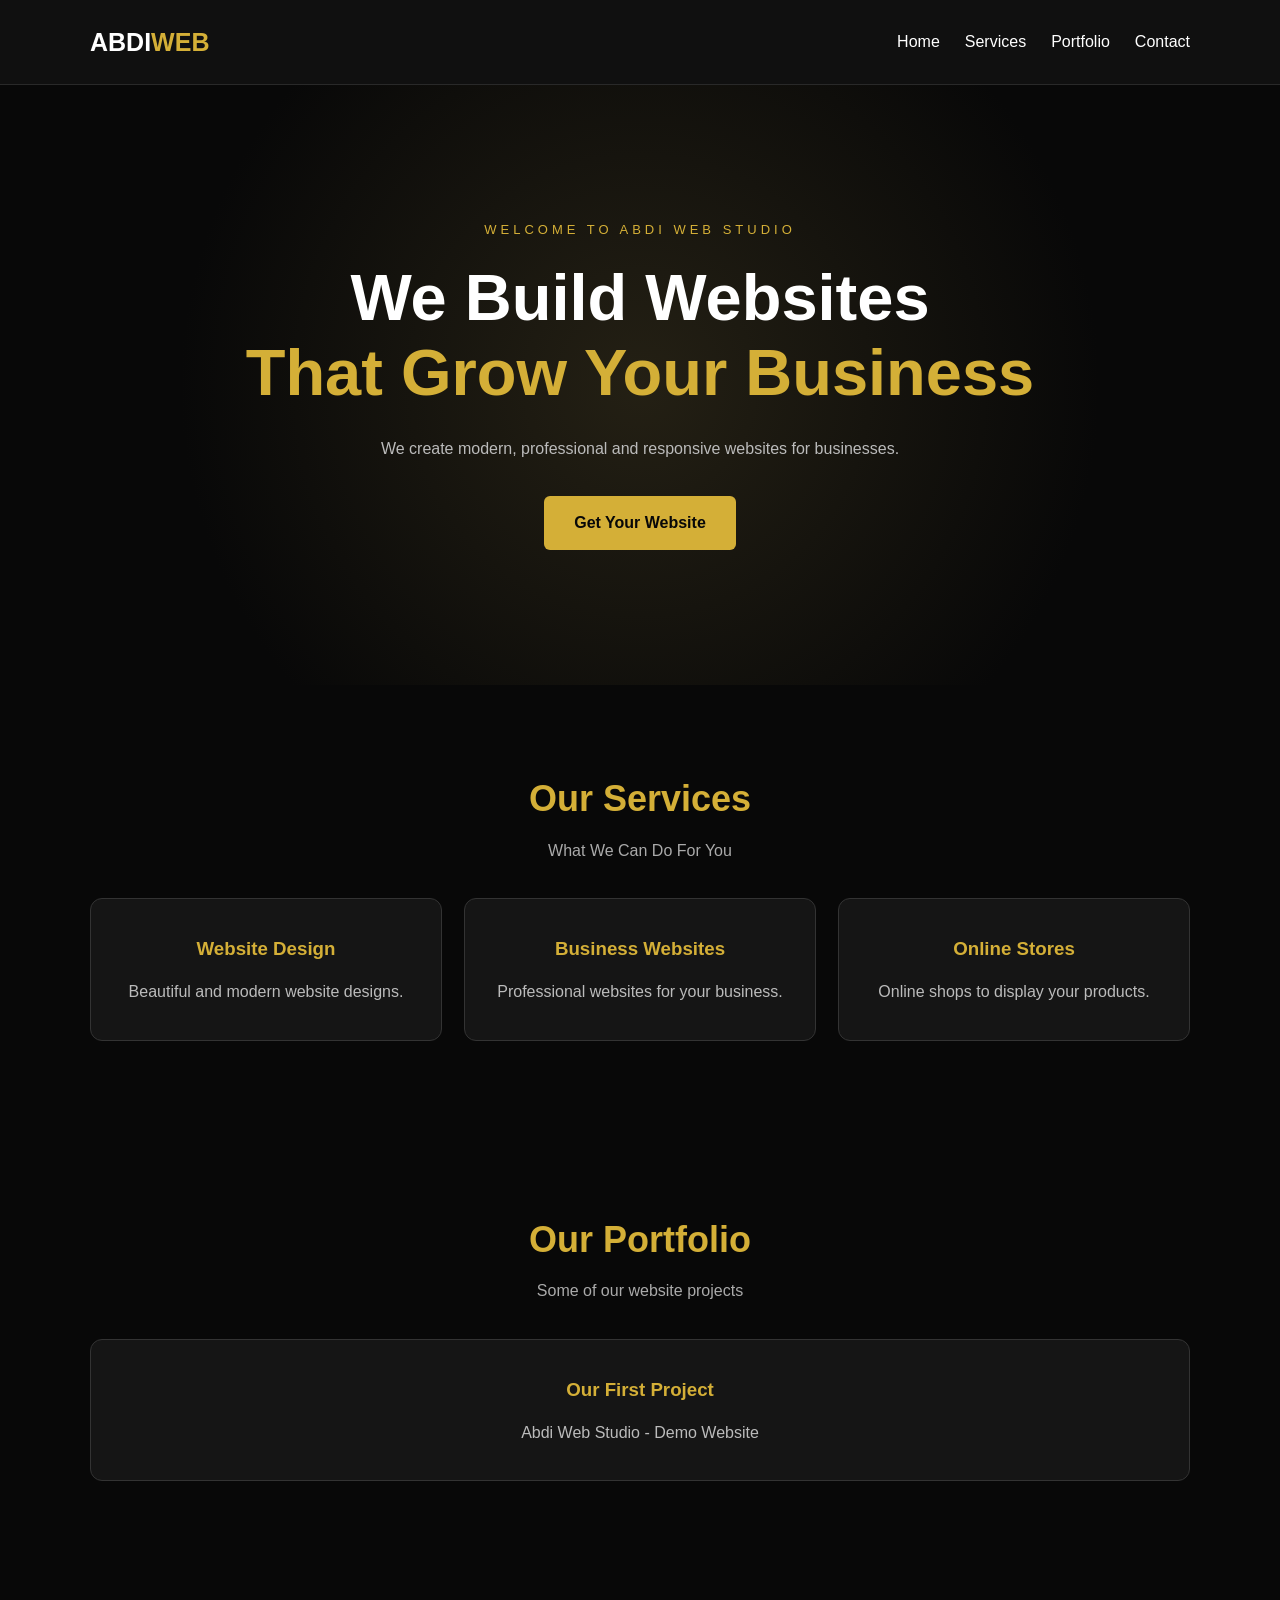
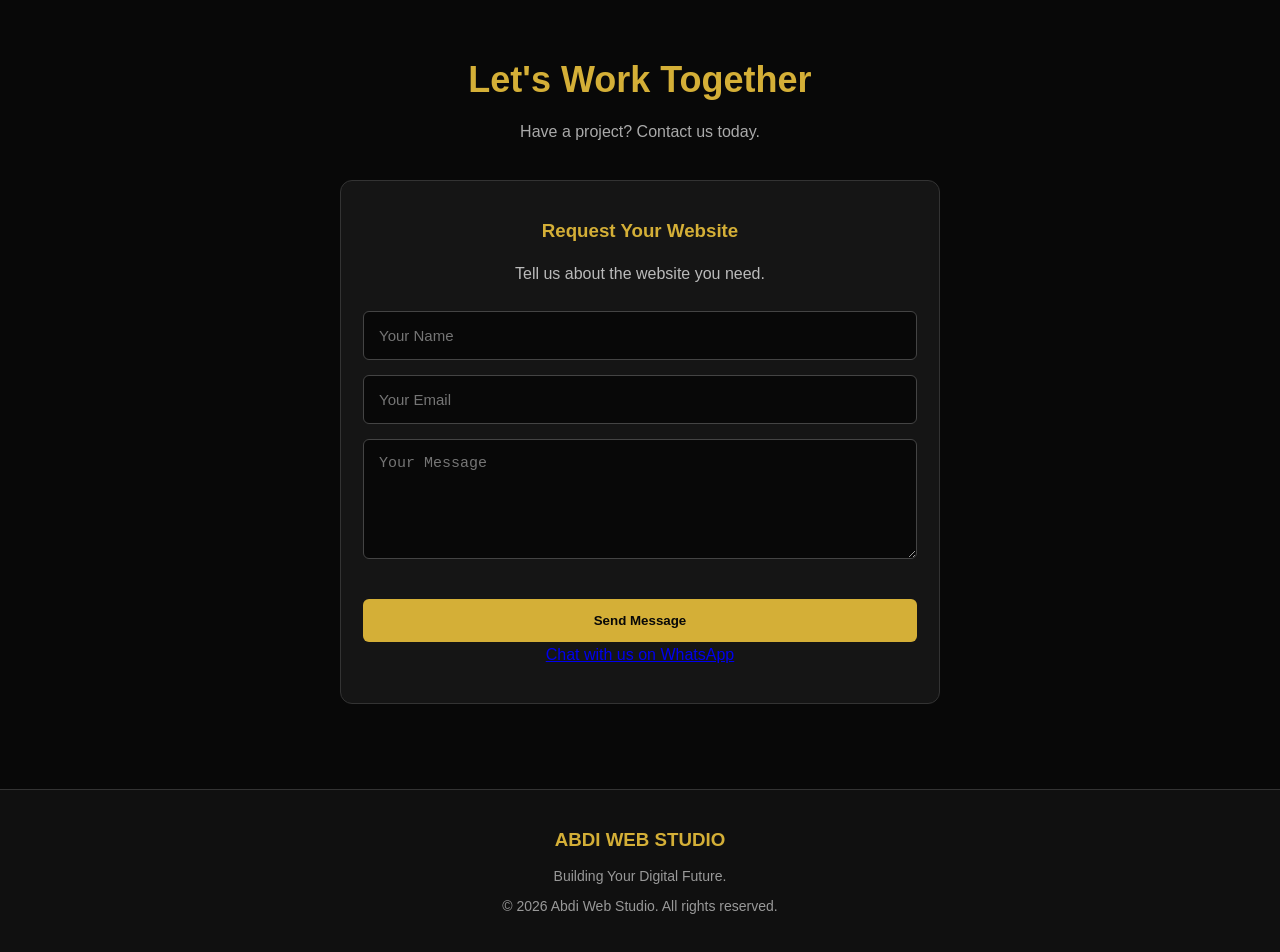
<file: index.html>
<!DOCTYPE html>
<html lang="en">
<head>
  <meta charset="UTF-8">
  <meta name="viewport" content="width=device-width, initial-scale=1.0">
  <title>Abdi Web Studio | Professional Websites</title>
  <link rel="stylesheet" href="style.css">
</head>
<body>

  <!-- NAVIGATION -->
  <header>
    <nav class="navbar">
      <a href="#home" class="logo">ABDI<span>WEB</span></a>

      <div class="nav-links">
        <a href="#home">Home</a>
        <a href="#services">Services</a>
        <a href="#portfolio">Portfolio</a>
        <a href="#contact">Contact</a>
      </div>
    </nav>
  </header>

  <!-- HOME -->
  <section class="hero" id="home">
    <p class="small-title">WELCOME TO ABDI WEB STUDIO</p>

    <h1>We Build Websites<br>
      <span>That Grow Your Business</span>
    </h1>

    <p class="hero-text">
      We create modern, professional and
      responsive websites for businesses.
    </p>

    <a href="#contact" class="main-button">
      Get Your Website
    </a>
  </section>

  <!-- SERVICES -->
  <section class="section" id="services">
    <h2>Our Services</h2>
    <p>What We Can Do For You</p>

    <div class="service-container">

      <div class="service-card">
        <h3>Website Design</h3>
        <p>Beautiful and modern website designs.</p>
      </div>

      <div class="service-card">
        <h3>Business Websites</h3>
        <p>Professional websites for your business.</p>
      </div>

      <div class="service-card">
        <h3>Online Stores</h3>
        <p>Online shops to display your products.</p>
      </div>

    </div>
  </section>

  <!-- PORTFOLIO -->
  <section class="section" id="portfolio">
    <h2>Our Portfolio</h2>
    <p>Some of our website projects</p>

    <div class="portfolio-card">
      <h3>Our First Project</h3>
      <p>Abdi Web Studio - Demo Website</p>
    </div>
  </section>

  <!-- CONTACT -->
  <section class="section" id="contact">
    <h2>Let's Work Together</h2>
    <p>Have a project? Contact us today.</p>

 <div class="contact-card">
  <h3>Request Your Website</h3>
  <p>Tell us about the website you need.</p>

  <form id="contactForm" action="https://formsubmit.app/f/tu5mpcwybr" method="POST">

    <input type="hidden" name="_redirect" value="https://abdi8143.github.io/Abdi-web-studio/thanks.html">

    <input type="text" name="name" placeholder="Your Name" required>

    <input type="email" name="email" placeholder="Your Email" required>

    <textarea name="message" placeholder="Your Message" required></textarea>

    <button type="submit" class="main-button">
      Send Message
    </button>

  </form>

<!-- WHATSAPP BUTTON -->
<a href="https://wa.me/252614748371"
   target="_blank"
   rel="noopener">
   Chat with us on WhatsApp
</a>

</div>
</section>

  <!-- FOOTER -->
  <footer>
    <h3>ABDI WEB STUDIO</h3>
    <p>Building Your Digital Future.</p>
    <p>© 2026 Abdi Web Studio. All rights reserved.</p>
  </footer>
<script src="script.js"></script>
</body>
</html>
</file>
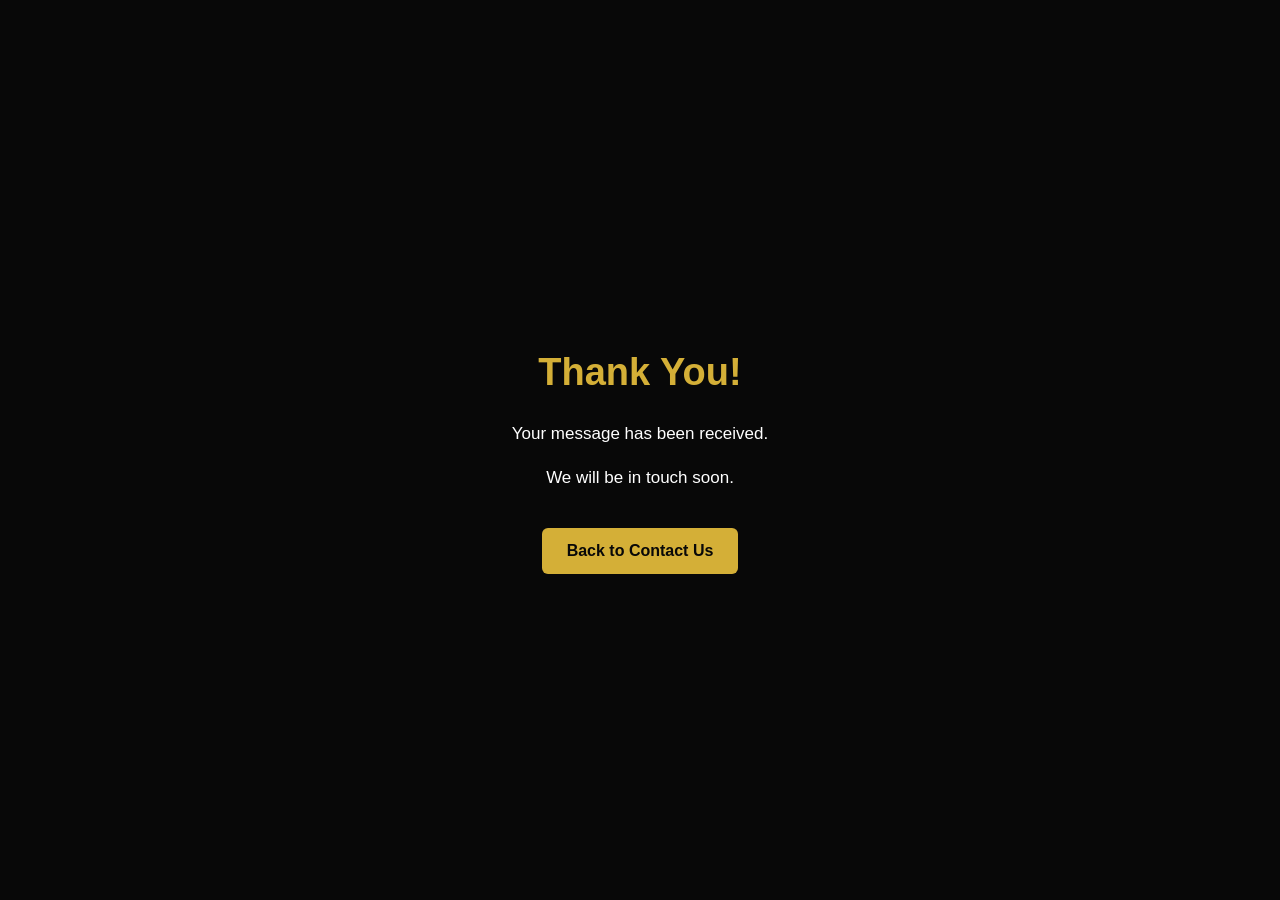
<file: thanks.html>
<!DOCTYPE html>
<html lang="en">
<head>
  <meta charset="UTF-8">
  <meta name="viewport" content="width=device-width, initial-scale=1.0">
  <title>Thank You | Abdi Web Studio</title>

  <style>
    body {
      margin: 0;
      min-height: 100vh;
      display: flex;
      justify-content: center;
      align-items: center;
      background: #080808;
      color: white;
      font-family: Arial, sans-serif;
      text-align: center;
    }

    .thank-you {
      padding: 35px;
      max-width: 500px;
    }

    h1 {
      color: #d4af37;
      font-size: 38px;
    }

    p {
      font-size: 17px;
      line-height: 1.6;
    }

    a {
      display: inline-block;
      margin-top: 20px;
      padding: 14px 25px;
      background: #d4af37;
      color: #080808;
      text-decoration: none;
      font-weight: bold;
      border-radius: 6px;
    }
  </style>
</head>

<body>
  <div class="thank-you">
    <h1>Thank You!</h1>
    <p>Your message has been received.</p>
    <p>We will be in touch soon.</p>

    <a href="https://abdi8143.github.io/Abdi-web-studio/#contact">
      Back to Contact Us
    </a>
  </div>
</body>
</html>
</file>
<file: style.css>
* {
  margin: 0;
  padding: 0;
  box-sizing: border-box;
  scroll-behavior: smooth;
}

body {
  background: #080808;
  color: #ffffff;
  font-family: Arial, sans-serif;
  line-height: 1.6;
}

:root {
  --gold: #d4af37;
  --black: #080808;
  --card: #151515;
}

/* NAVIGATION */

header {
  background: #101010;
  border-bottom: 1px solid #292929;
  position: sticky;
  top: 0;
  z-index: 100;
}

.navbar {
  max-width: 1150px;
  margin: auto;
  padding: 22px 25px;
  display: flex;
  justify-content: space-between;
  align-items: center;
}

.logo {
  color: white;
  font-size: 25px;
  font-weight: bold;
  text-decoration: none;
}

.logo span {
  color: var(--gold);
}

.nav-links {
  display: flex;
  gap: 25px;
}

.nav-links a {
  color: white;
  text-decoration: none;
  transition: 0.3s;
}

.nav-links a:hover {
  color: var(--gold);
}

/* HERO */

.hero {
  min-height: 600px;
  display: flex;
  flex-direction: column;
  justify-content: center;
  align-items: center;
  text-align: center;
  padding: 80px 20px;
  background: radial-gradient(circle at center,
    #242014 0%, #080808 65%);
}

.small-title {
  color: var(--gold);
  letter-spacing: 4px;
  font-size: 13px;
  margin-bottom: 20px;
}

.hero h1 {
  font-size: clamp(35px, 6vw, 65px);
  line-height: 1.15;
  margin-bottom: 25px;
}

.hero h1 span {
  color: var(--gold);
}

.hero-text {
  color: #bbbbbb;
  max-width: 550px;
  margin-bottom: 35px;
}

/* BUTTON */

.main-button {
  display: inline-block;
  background: var(--gold);
  color: #080808;
  padding: 14px 30px;
  border-radius: 6px;
  text-decoration: none;
  font-weight: bold;
  transition: 0.3s;
}

.main-button:hover {
  background: white;
  transform: translateY(-3px);
}

/* SECTIONS */

.section {
  max-width: 1150px;
  margin: auto;
  padding: 85px 25px;
  text-align: center;
}

.section h2 {
  color: var(--gold);
  font-size: 36px;
  margin-bottom: 10px;
}

.section > p {
  color: #aaaaaa;
  margin-bottom: 35px;
}

/* SERVICE CARDS */

.service-container {
  display: grid;
  grid-template-columns: repeat(3, 1fr);
  gap: 22px;
  margin-top: 35px;
}

.service-card,
.portfolio-card,
.contact-card {
  background: var(--card);
  border: 1px solid #333333;
  border-radius: 12px;
  padding: 35px 22px;
  transition: 0.3s;
}

.service-card:hover,
.portfolio-card:hover {
  border-color: var(--gold);
  transform: translateY(-6px);
}

.service-card h3,
.portfolio-card h3,
.contact-card h3 {
  color: var(--gold);
  margin-bottom: 15px;
}

.service-card p,
.portfolio-card p,
.contact-card p {
  color: #bbbbbb;
}

/* CONTACT */

.contact-card {
  max-width: 600px;
  margin: 30px auto 0;
}

.contact-card .main-button {
  margin-top: 25px;
}

/* FOOTER */

footer {
  background: #101010;
  border-top: 1px solid #333;
  text-align: center;
  padding: 35px 20px;
}

footer h3 {
  color: var(--gold);
  margin-bottom: 10px;
}

footer p {
  color: #999999;
  font-size: 14px;
  margin-top: 8px;
}

/* MOBILE */

@media (max-width: 700px) {
  .navbar {
    flex-direction: column;
    gap: 18px;
  }

  .nav-links {
    gap: 13px;
    flex-wrap: wrap;
    justify-content: center;
  }

  .nav-links a {
    font-size: 13px;
  }

  .service-container {
    grid-template-columns: 1fr;
  }

  .hero {
    min-height: 500px;
  }
}
#contactForm {
  display: flex;
  flex-direction: column;
  gap: 15px;
  margin-top: 25px;
}

#contactForm input,
#contactForm textarea {
  width: 100%;
  padding: 15px;
  background: #080808;
  color: white;
  border: 1px solid #444;
  border-radius: 6px;
  font-size: 15px;
}

#contactForm textarea {
  min-height: 120px;
  resize: vertical;
}

#contactForm input:focus,
#contactForm textarea:focus {
  border-color: #d4af37;
  outline: none;
}

#contactForm button {
  cursor: pointer;
  border: none;
}
</file>
